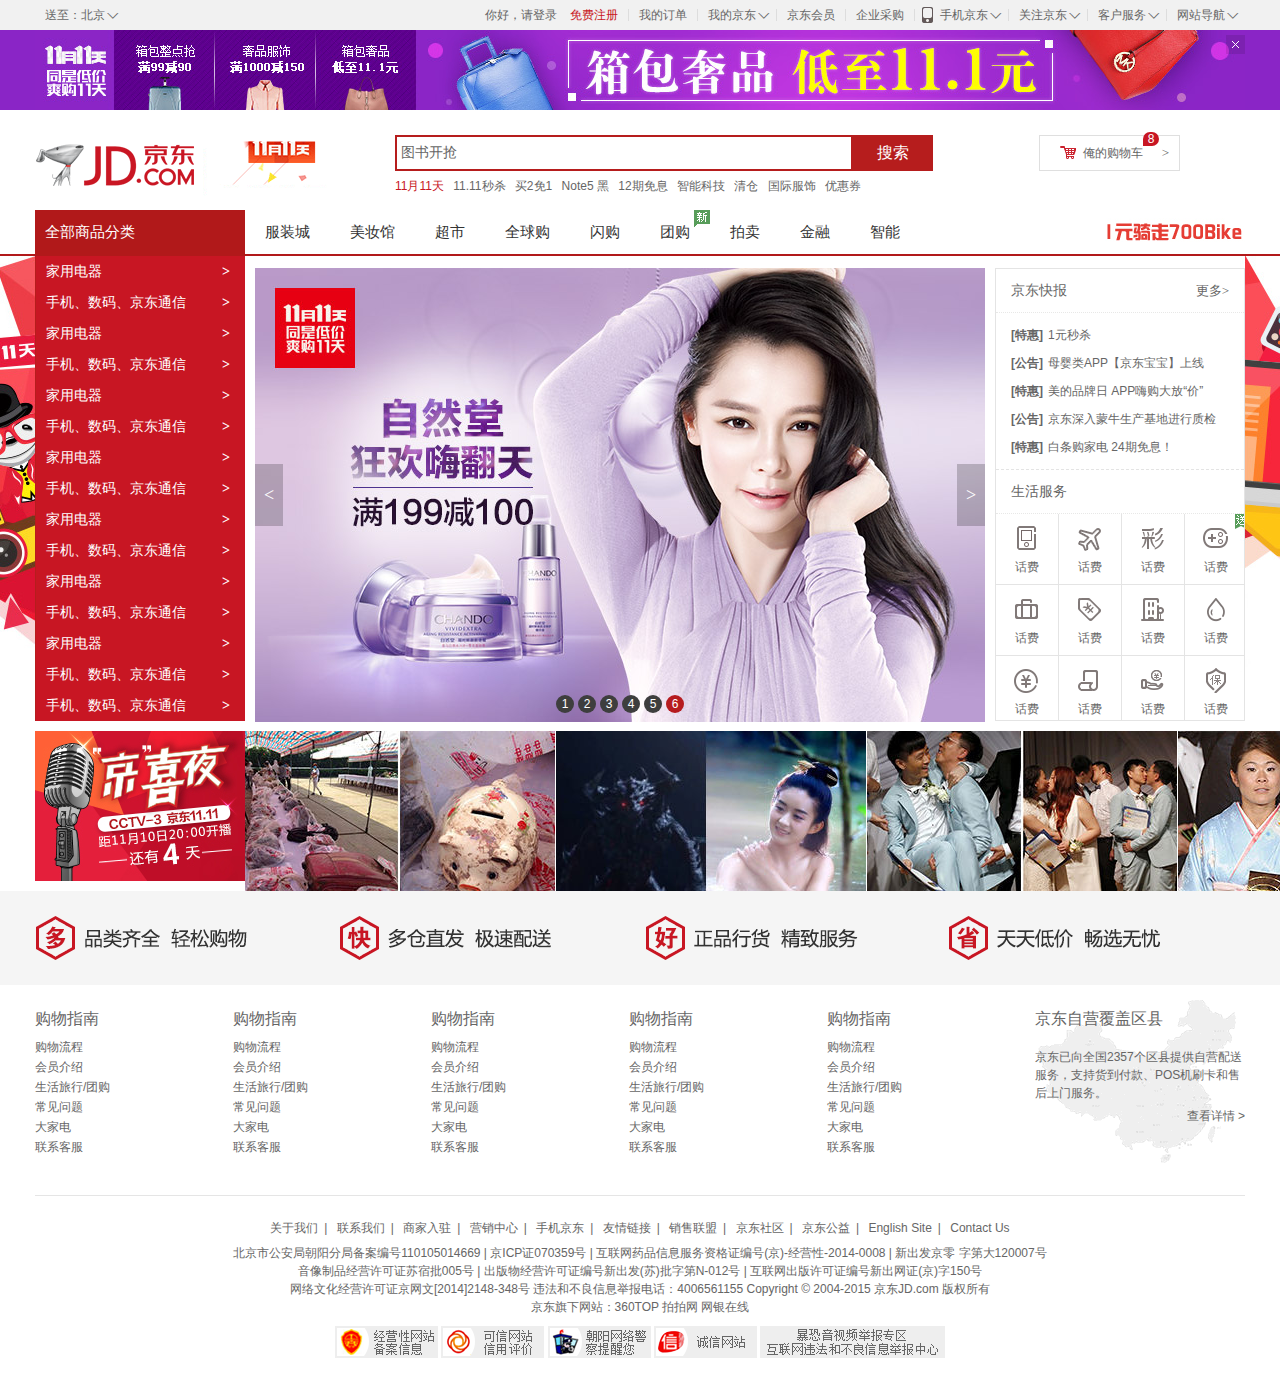
<file: index.html>
<!DOCTYPE html>
<html>
<head lang="en">
    <meta charset="UTF-8">
    <title>不是所有的页面都叫京东</title>
    <link rel="stylesheet" href="css/base.css"/>
    <link rel="stylesheet" href="css/index.css"/>
    <link rel="shortcut icon" href="favicon.ico" />
</head>
<body>
<!--京东的头部导航开始-->
<div class="shortcut">
    <div class="w">
        <div class="fl">
            <div class="dt"> 送至：北京
                <i><s>◇</s></i>
            </div>
        </div>
        <div class="fr">
            <ul>
                <li>
                    <a href="#">你好，请登录</a> &nbsp;&nbsp;
                    <a href="#" class="col-red">免费注册</a>
                </li>
                <li class="line"></li>
                <li>我的订单</li>
                <li class="line"></li>
                <li class="fore">我的京东
                    <i><s>◇</s></i>
                </li>
                <li class="line"></li>
                <li>京东会员</li>
                <li class="line"></li>
                <li>企业采购</li>
                <li class="line"></li>
                <li class="fore tel-jd">
                    <em class="tel"></em>
                    手机京东
                    <i><s>◇</s></i>
                </li>
                <li class="line"></li>
                <li class="fore">
                    关注京东
                    <i><s>◇</s></i>
                </li>
                <li class="line"></li>
                <li class="fore">
                    客户服务
                    <i><s>◇</s></i>
                </li>
                <li class="line"></li>
                <li class="fore">
                    网站导航
                    <i><s>◇</s></i>
                </li>
            </ul>
        </div>
    </div>

</div>
<!--京东头部导航结束-->
<!--京东的topbanner部分-->
<div class="topbanner" id="xiaoshi">
    <div class="w tp">
        <img src="images/topbanner.jpg" alt=""/>
        <a href="javascript:;" class="close-banner" id="closs_banner"></a>
    </div>
</div>
<script>
    var closs_banner =document.getElementById("closs_banner");
    var xiaoshi=document.getElementById("xiaoshi");
    closs_banner.onclick=function(){
        xiaoshi.style.display="none";
    }
</script>
<!--京东的topbanner部分 end-->

<div class="w clearfix">
    <div class="logo">
        <a href="http://www.jd.com" target="_blank" class="jd-a" title="叮咚">京东</a>
        <div class="db11">
            <a href="#"><img src="images/dong.gif" alt=""/></a>
        </div>
    </div>
    <div class="search">
        <input type="text" name="" id="" value="图书开抢"/>
        <button>搜索</button>
    </div>
    <div class="car">
        <a href="#">俺的购物车</a>
        <span class="icon1"></span>
        <span class="icon2">></span>
        <span class="icon3">8</span>
    </div>
    <div class="hotwords">
        <a href="#" class="col-red">11月11天</a>
        <a href="#">11.11秒杀</a>
        <a href="#">买2免1</a>
        <a href="#">Note5 黑</a>
        <a href="#">12期免息</a>
        <a href="#">智能科技</a>
        <a href="#">清仓</a>
        <a href="#">国际服饰</a>
        <a href="#">优惠券</a>
    </div>
</div>

<!--nav 部分开始-->

<div class="jd-nav">
    <div class="w">
        <div class="dropdown">
            <div class="dt">
                <a href="#">全部商品分类</a>
            </div>
            <div class="dd">
                <div class="items">
                    <h3>家用电器</h3>
                    <span>></span>
                </div>
                <div class="items">
                    <h3>手机、数码、京东通信</h3>
                    <span>></span>
                </div>
                <div class="items">
                    <h3>家用电器</h3>
                    <span>></span>
                </div>
                <div class="items">
                    <h3>手机、数码、京东通信</h3>
                    <span>></span>
                </div>
                <div class="items">
                    <h3>家用电器</h3>
                    <span>></span>
                </div>
                <div class="items">
                    <h3>手机、数码、京东通信</h3>
                    <span>></span>
                </div>
                <div class="items">
                    <h3>家用电器</h3>
                    <span>></span>
                </div>
                <div class="items">
                    <h3>手机、数码、京东通信</h3>
                    <span>></span>
                </div>
                <div class="items">
                    <h3>家用电器</h3>
                    <span>></span>
                </div>
                <div class="items">
                    <h3>手机、数码、京东通信</h3>
                    <span>></span>
                </div>
                <div class="items">
                    <h3>家用电器</h3>
                    <span>></span>
                </div>
                <div class="items">
                    <h3>手机、数码、京东通信</h3>
                    <span>></span>
                </div>
                <div class="items">
                    <h3>家用电器</h3>
                    <span>></span>
                </div>
                <div class="items">
                    <h3>手机、数码、京东通信</h3>
                    <span>></span>
                </div>
                <div class="items">
                    <h3>手机、数码、京东通信</h3>
                    <span>></span>
                </div>

            </div>
        </div>
        <div class="navitems">
            <ul>
                <li><a href="#">服装城</a></li>
                <li><a href="#">美妆馆</a></li>
                <li><a href="#">超市</a></li>
                <li><a href="#">全球购</a></li>
                <li><a href="#">闪购</a></li>
                <li class="new"><a href="#">团购</a></li>
                <li><a href="#">拍卖</a></li>
                <li><a href="#">金融</a></li>
                <li><a href="#">智能</a></li>
            </ul>
        </div>
        <div class="bike">
            <a href="#"></a>
        </div>
    </div>
</div>

<!--
大banner
-->

<div class="banner604">
    <a href="#">
    </a>
</div>
<div class="w main clearfix">
    <div class="slider">
        <a href="#" ><img src="images/slider1.jpg" alt="" id="lbt"/></a>
        <ul class="circle"> <!-- 小圆点-->
            <li id="l1">1</li>
            <li id="l2">2</li>
            <li id="l3">3</li>
            <li id="l4">4</li>
            <li id="l5">5</li>
            <li class="current" id="l6">6</li>
        </ul>
        <script>
            var l1=document.getElementById("l1");
            var l2=document.getElementById("l2");
            var l3=document.getElementById("l3");
            var l4=document.getElementById("l4");
            var l5=document.getElementById("l5");
            var l6=document.getElementById("l6");
            var lbt=document.getElementById("lbt");
            l1.onmouseout=function(){
                lbt.src="images/11.jpg";
            }
            l2.onmouseout=function(){
                lbt.src="images/22.jpg";
            }
            l3.onmouseout=function(){
                lbt.src="images/33.jpg";
            }
            l4.onmouseout=function(){
                lbt.src="images/44.jpg";
            }
            l5.onmouseout=function(){
                lbt.src="images/55.jpg";
            }
            l6.onmouseout=function(){
                lbt.src="images/66.jpg";
            }
        </script>

        <div class="arrow">   <!--左右两个三角-->
            <a href="javascript:;" class="arrow-l"><</a>
            <a href="javascript:;" class="arrow-r">></a>
        </div>

    </div>
    <div class="news">
        <div class="jd-news">
            <div class="dt">
                <h3>京东快报</h3>
                <a href="#">更多></a>
            </div>
            <div class="dd">
                <ul>
                    <li><a href="#"><span>[特惠]</span>1元秒杀</a></li>
                    <li><a href="#"><span>[公告]</span>母婴类APP【京东宝宝】上线</a></li>
                    <li><a href="#"><span>[特惠]</span>美的品牌日 APP嗨购大放“价”</a></li>
                    <li><a href="#"><span>[公告]</span>京东深入蒙牛生产基地进行质检</a></li>
                    <li><a href="#"><span>[特惠]</span>白条购家电 24期免息！</a></li>
                </ul>

            </div>
        </div>
        <div class="lifeservi">
            <div class="dt">
                <h3>生活服务</h3>
            </div>
            <div class="dd" id="haha">
                <ul>
                    <li class="lifeservi-icon1">
                        <a href="#">
                            <i></i>
                            <span>话费</span>
                        </a>
                    </li>
                    <li class="lifeservi-icon2">
                        <a href="#">
                            <i></i>
                            <span>话费</span>
                        </a>
                    </li>
                    <li class="lifeservi-icon1">
                        <a href="#">
                            <i></i>
                            <span>话费</span>
                        </a>
                    </li>
                    <li class="lifeservi-icon1">
                        <a href="#" class="song">
                            <i></i>
                            <span>话费</span>
                        </a>
                    </li>
                    <li class="lifeservi-icon1">
                        <a href="#">
                            <i></i>
                            <span>话费</span>
                        </a>
                    </li>
                    <li class="lifeservi-icon1">
                        <a href="#">
                            <i></i>
                            <span>话费</span>
                        </a>
                    </li>
                    <li class="lifeservi-icon1">
                        <a href="#">
                            <i></i>
                            <span>话费</span>
                        </a>
                    </li>
                    <li class="lifeservi-icon1">
                        <a href="#">
                            <i></i>
                            <span>话费</span>
                        </a>
                    </li>
                    <li class="lifeservi-icon1">
                        <a href="#">
                            <i></i>
                            <span>话费</span>
                        </a>
                    </li>
                    <li class="lifeservi-icon1">
                        <a href="#">
                            <i></i>
                            <span>话费</span>
                        </a>
                    </li>
                    <li class="lifeservi-icon1">
                        <a href="#">
                            <i></i>
                            <span>话费</span>
                        </a>
                    </li>
                    <li class="lifeservi-icon1">
                        <a href="#">
                            <i></i>
                            <span>话费</span>
                        </a>
                    </li>
                </ul>
                <script>
                    var iis =document.getElementById("haha").getElementsByTagName("i");
                    for (var i = 0; i < iis.length;i++) {
                        iis[i].style.backgroundPosition="0 "+(-25*i)+"px";
                    }
                </script>
            </div>
        </div>
    </div>

</div>

<!--双11 的某个活动-->
<div class="w todays clearfix">
    <div class="night">
        <div class="night-l fl">
            <img src="images/night.jpg" alt=""/>
        </div>
        <div class="night-r">
            <ul>
                <li><a href="#"><img src="images/1.jpg" alt=""/></a></li>
                <li><a href="#"><img src="images/2.jpg" alt=""/></a></li>
                <li><a href="#"><img src="images/3.jpg" alt=""/></a></li>
                <li><a href="#"><img src="images/4.jpg" alt=""/></a></li>
            </ul>
        </div>
    </div>
</div>

<!--页面底部开始-->
<div class="jd-footer">
    <div class="service">  <!--服务模块-->
        <div class="slogen">
            <span class="item slogen1">
                <img src="images/slogen1.png" alt=""/>
            </span>
            <span class="item slogen2">
                <img src="images/slogen2.png" alt=""/>
            </span>
            <span class="item slogen3">
                <img src="images/slogen3.png" alt=""/>
            </span>
            <span class="item slogen4">
                <img src="images/slogen4.png" alt=""/>
            </span>

        </div>
        <div class="w shopping clearfix">
            <dl>
                <dt><a href="#">购物指南</a></dt>
                <dd><a href="#">购物流程</a></dd>
                <dd><a href="#">会员介绍</a></dd>
                <dd><a href="#">生活旅行/团购</a></dd>
                <dd><a href="#">常见问题</a></dd>
                <dd><a href="#">大家电</a></dd>
                <dd><a href="#">联系客服</a></dd>
            </dl>
            <dl>
                <dt><a href="#">购物指南</a></dt>
                <dd><a href="#">购物流程</a></dd>
                <dd><a href="#">会员介绍</a></dd>
                <dd><a href="#">生活旅行/团购</a></dd>
                <dd><a href="#">常见问题</a></dd>
                <dd><a href="#">大家电</a></dd>
                <dd><a href="#">联系客服</a></dd>
            </dl>
            <dl>
                <dt><a href="#">购物指南</a></dt>
                <dd><a href="#">购物流程</a></dd>
                <dd><a href="#">会员介绍</a></dd>
                <dd><a href="#">生活旅行/团购</a></dd>
                <dd><a href="#">常见问题</a></dd>
                <dd><a href="#">大家电</a></dd>
                <dd><a href="#">联系客服</a></dd>
            </dl>
            <dl>
                <dt><a href="#">购物指南</a></dt>
                <dd><a href="#">购物流程</a></dd>
                <dd><a href="#">会员介绍</a></dd>
                <dd><a href="#">生活旅行/团购</a></dd>
                <dd><a href="#">常见问题</a></dd>
                <dd><a href="#">大家电</a></dd>
                <dd><a href="#">联系客服</a></dd>
            </dl>
            <dl>
                <dt><a href="#">购物指南</a></dt>
                <dd><a href="#">购物流程</a></dd>
                <dd><a href="#">会员介绍</a></dd>
                <dd><a href="#">生活旅行/团购</a></dd>
                <dd><a href="#">常见问题</a></dd>
                <dd><a href="#">大家电</a></dd>
                <dd><a href="#">联系客服</a></dd>
            </dl>
            <div class="coverage">
                <div class="dt">京东自营覆盖区县</div>
                <div class="dd">
                    <p> 京东已向全国2357个区县提供自营配送服务，支持货到付款、POS机刷卡和售后上门服务。</p>
                    <p class="looklook"><a href="#">查看详情 ></a></p>
                </div>
            </div>
        </div>
    </div>
    <div class="w againw">
        <div class="links">
            <a href="#">关于我们</a>|
            <a href="#">联系我们</a>|
            <a href="#">商家入驻</a>|
            <a href="#">营销中心</a>|
            <a href="#">手机京东</a>|
            <a href="#">友情链接</a>|
            <a href="#">销售联盟</a>|
            <a href="#">京东社区</a>|
            <a href="#">京东公益</a>|
            <a href="#">English Site</a>|
            <a href="#">Contact Us</a>
        </div>
        <div class="copyright">
            北京市公安局朝阳分局备案编号110105014669  |  京ICP证070359号  |  互联网药品信息服务资格证编号(京)-经营性-2014-0008  |  新出发京零 字第大120007号<br />
            音像制品经营许可证苏宿批005号  |  出版物经营许可证编号新出发(苏)批字第N-012号  |  互联网出版许可证编号新出网证(京)字150号<br />
            网络文化经营许可证京网文[2014]2148-348号  违法和不良信息举报电话：4006561155  Copyright © 2004-2015  京东JD.com 版权所有<br />
            京东旗下网站：360TOP  拍拍网  网银在线
        </div>
        <div class="message">
            <a href="#"><img src="images/mess.png" alt=""/></a>
            <a href="#"><img src="images/mess2.png" alt=""/></a>
            <a href="#"><img src="images/mess3.png" alt=""/></a>
            <a href="#"><img src="images/mess4.png" alt=""/></a>
            <a href="#"><img src="images/mess5.png" alt=""/></a>
        </div>
    </div>
</div>
</body>
</html>
</file>
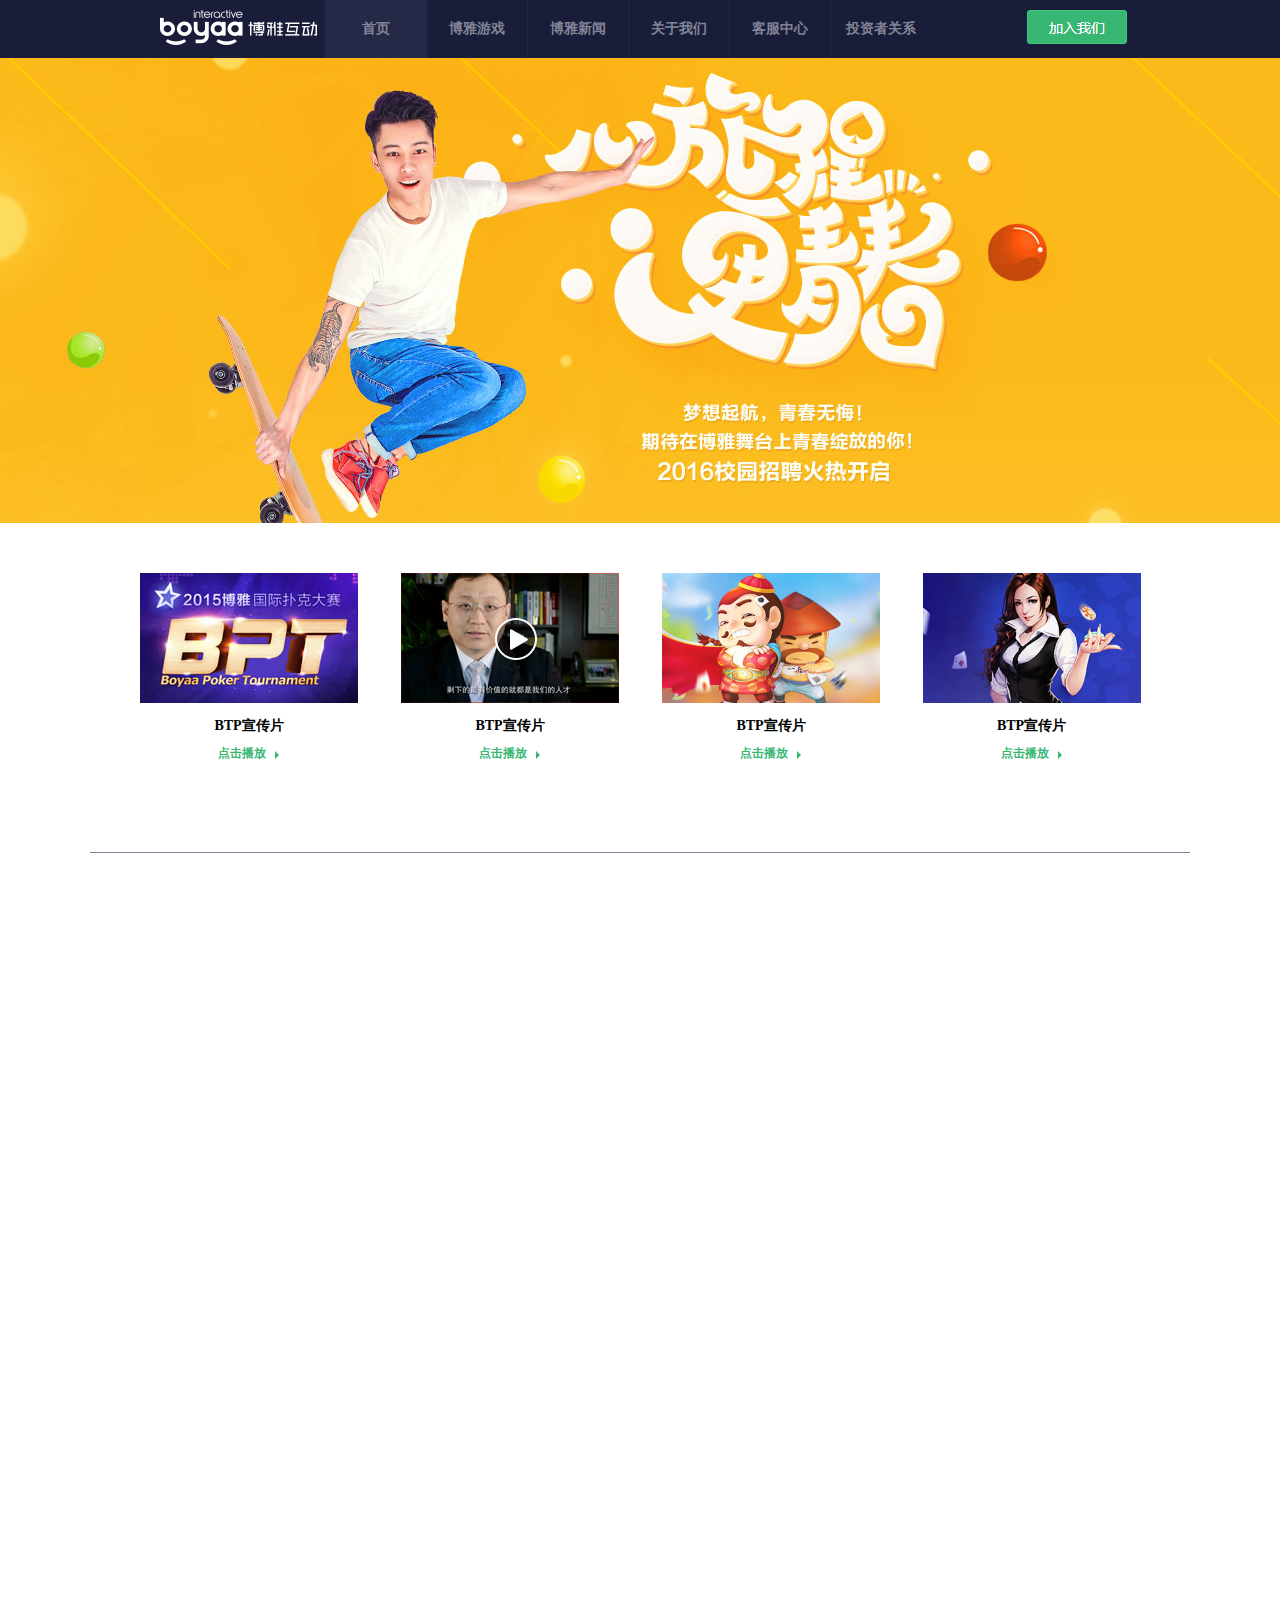
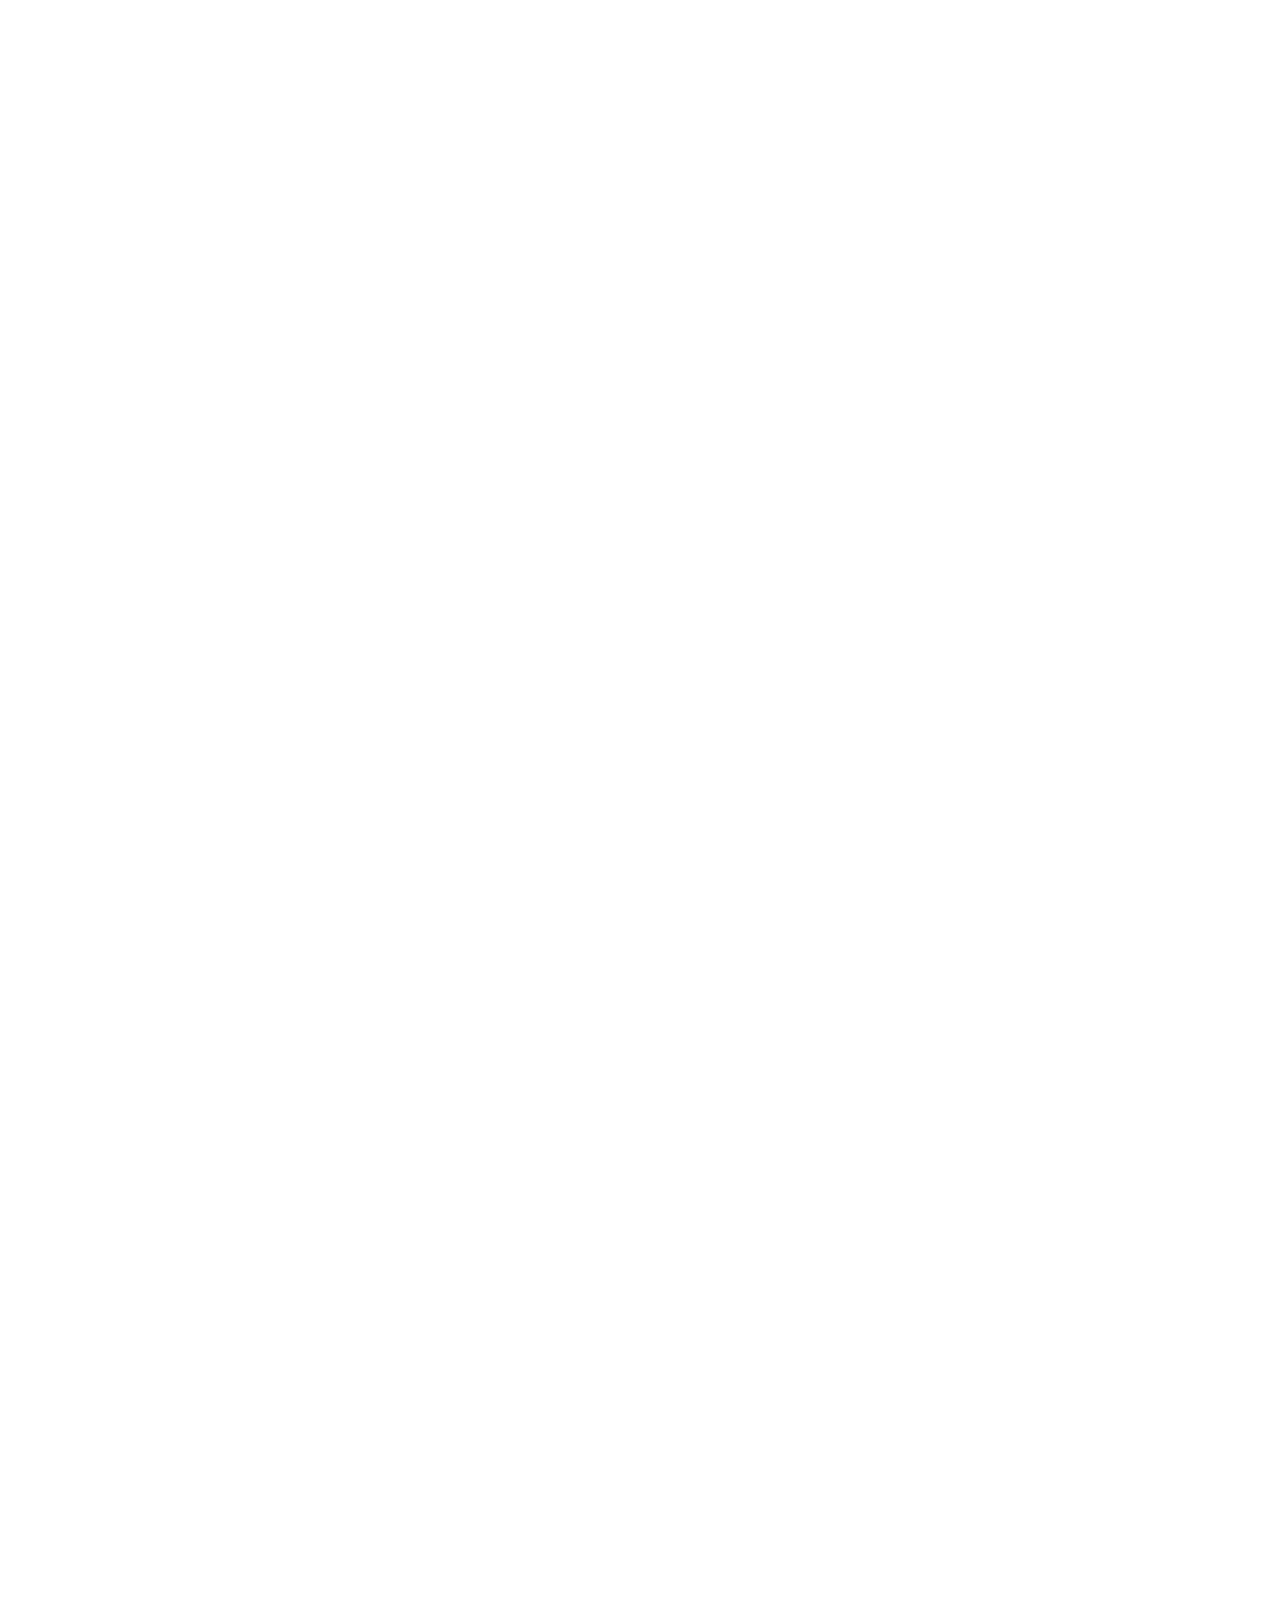
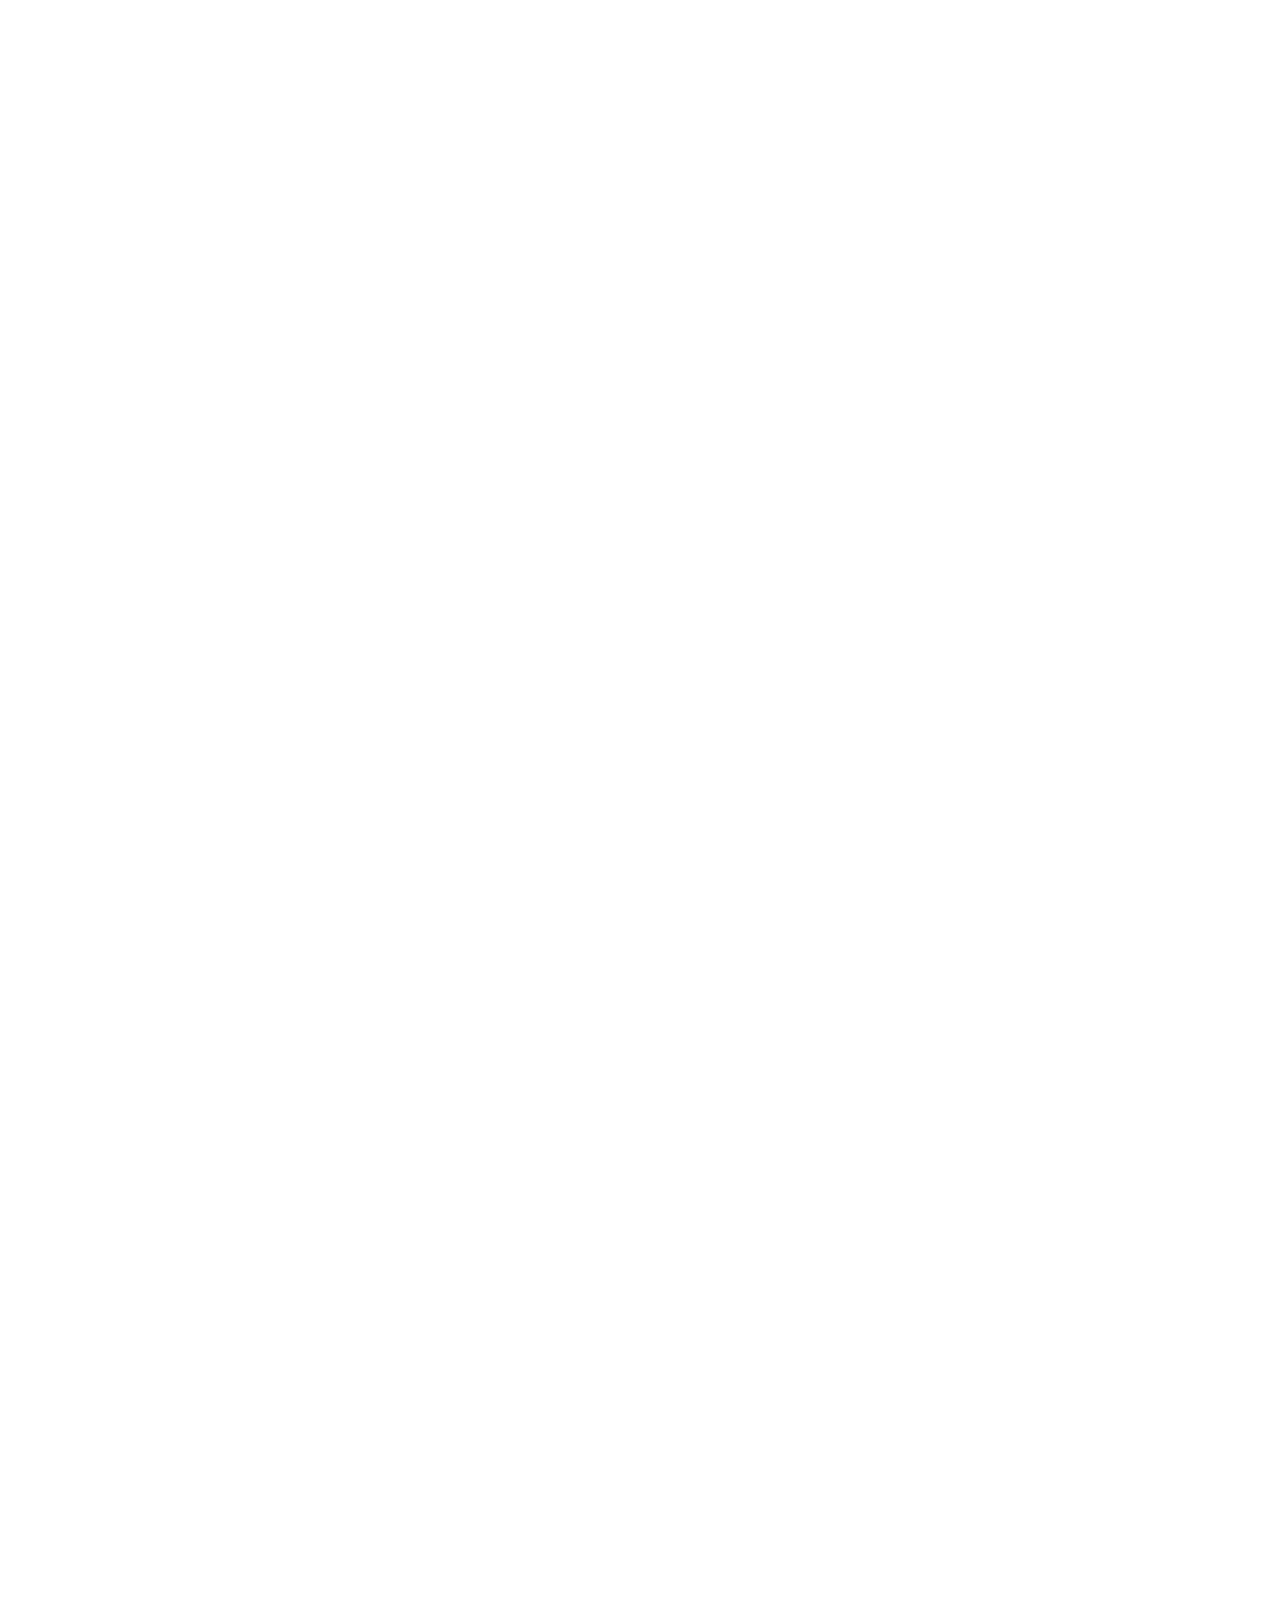
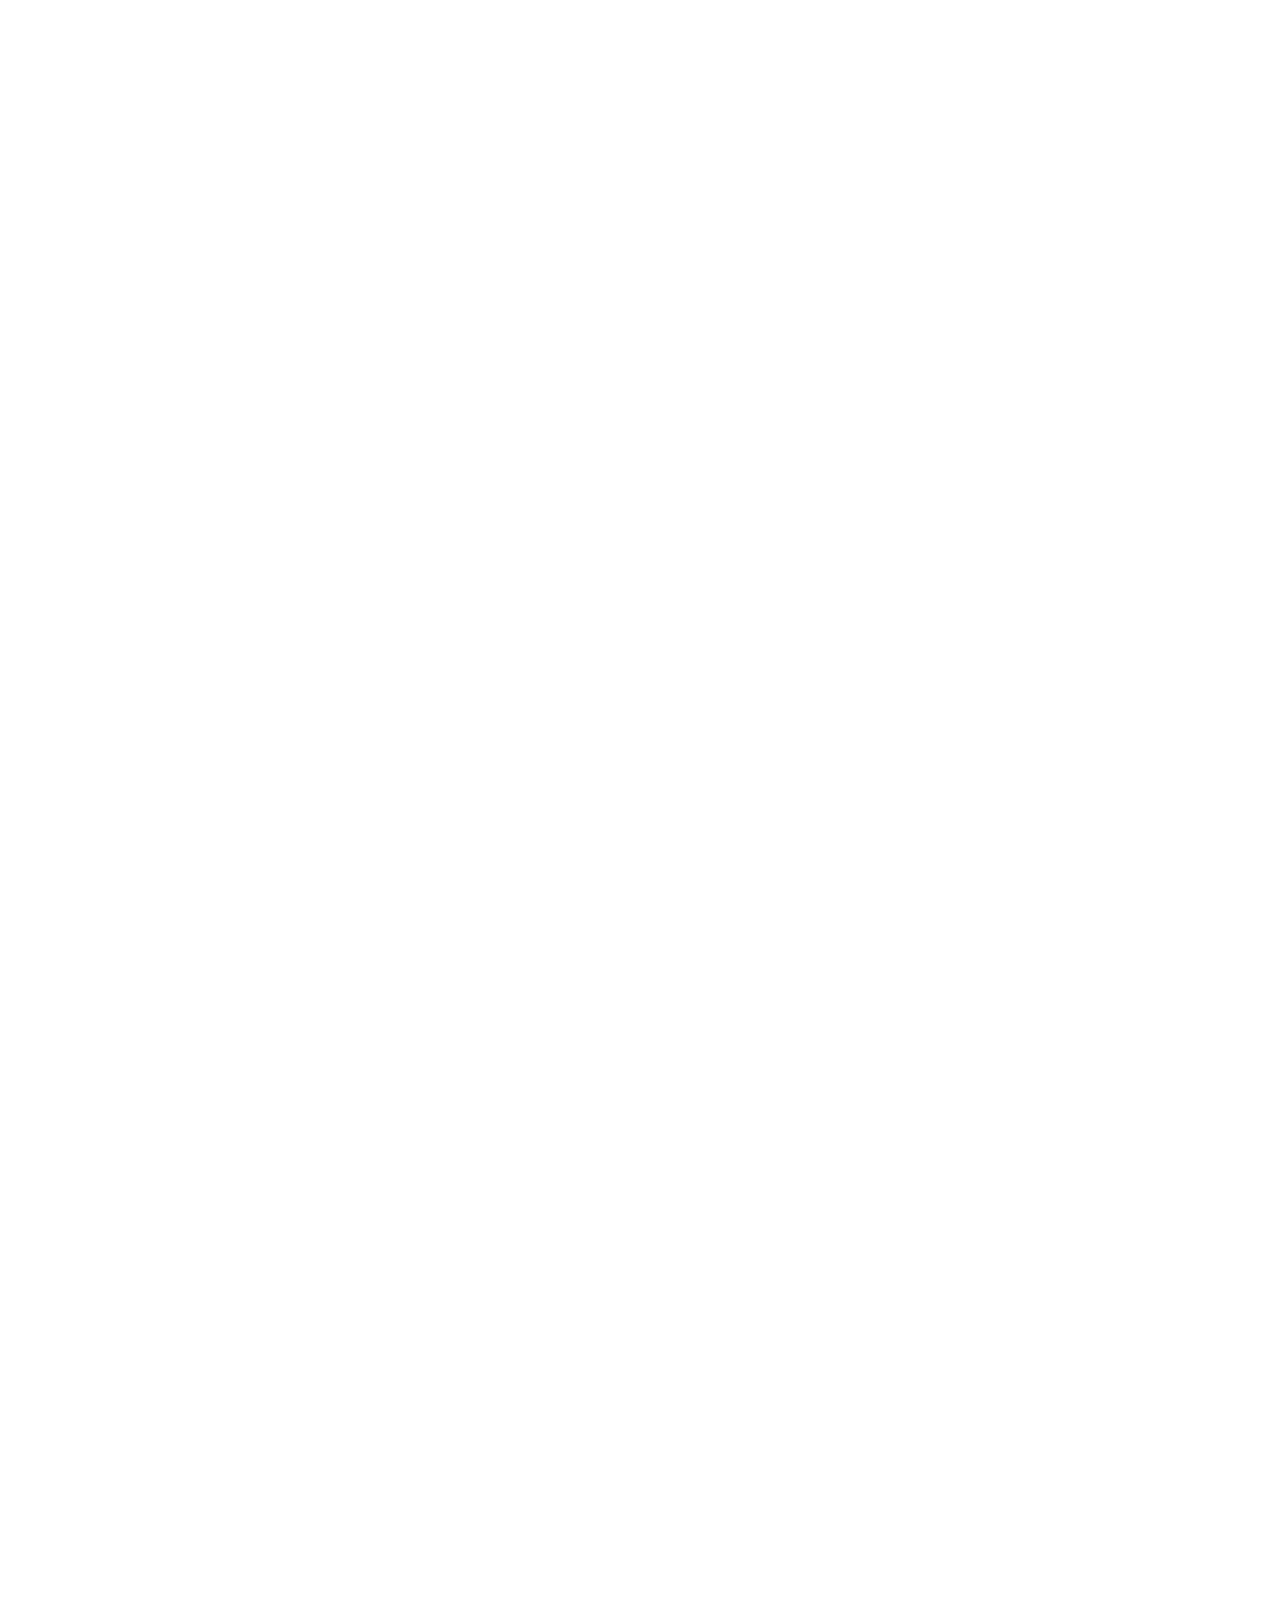
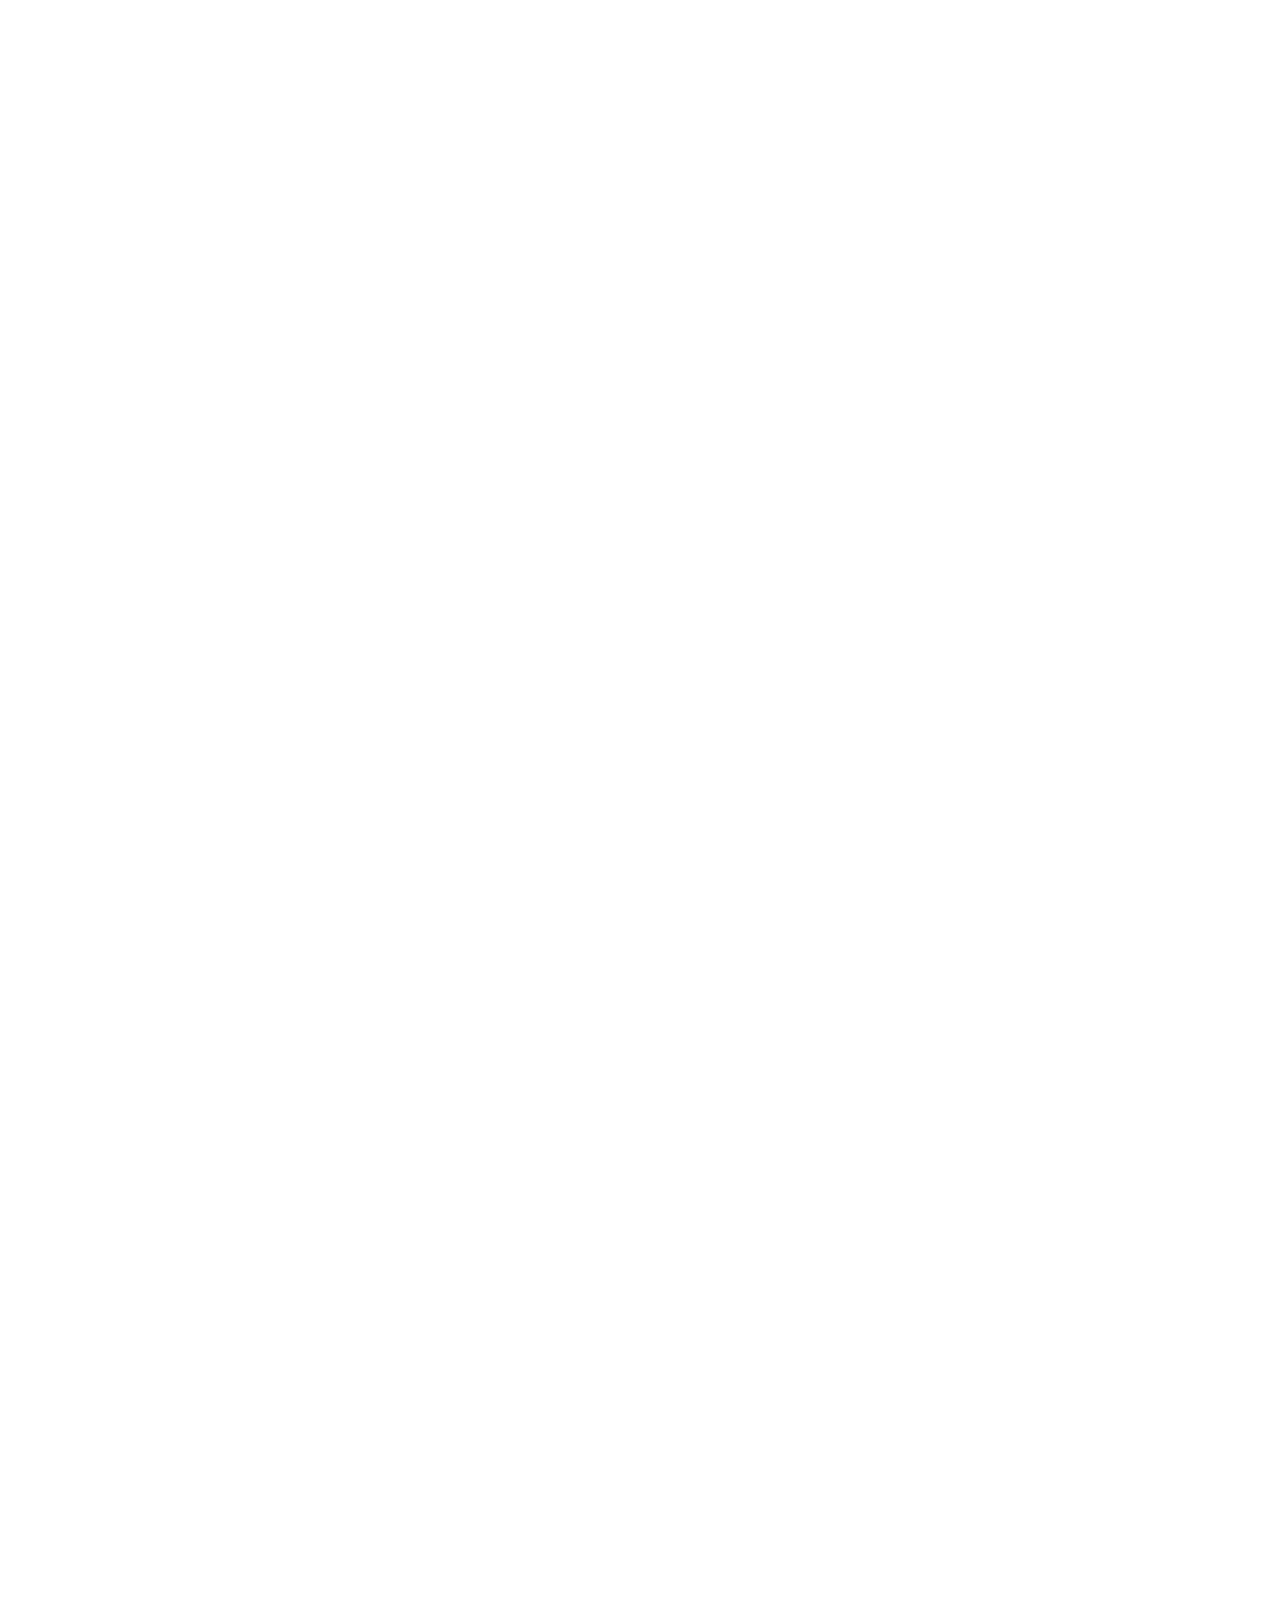
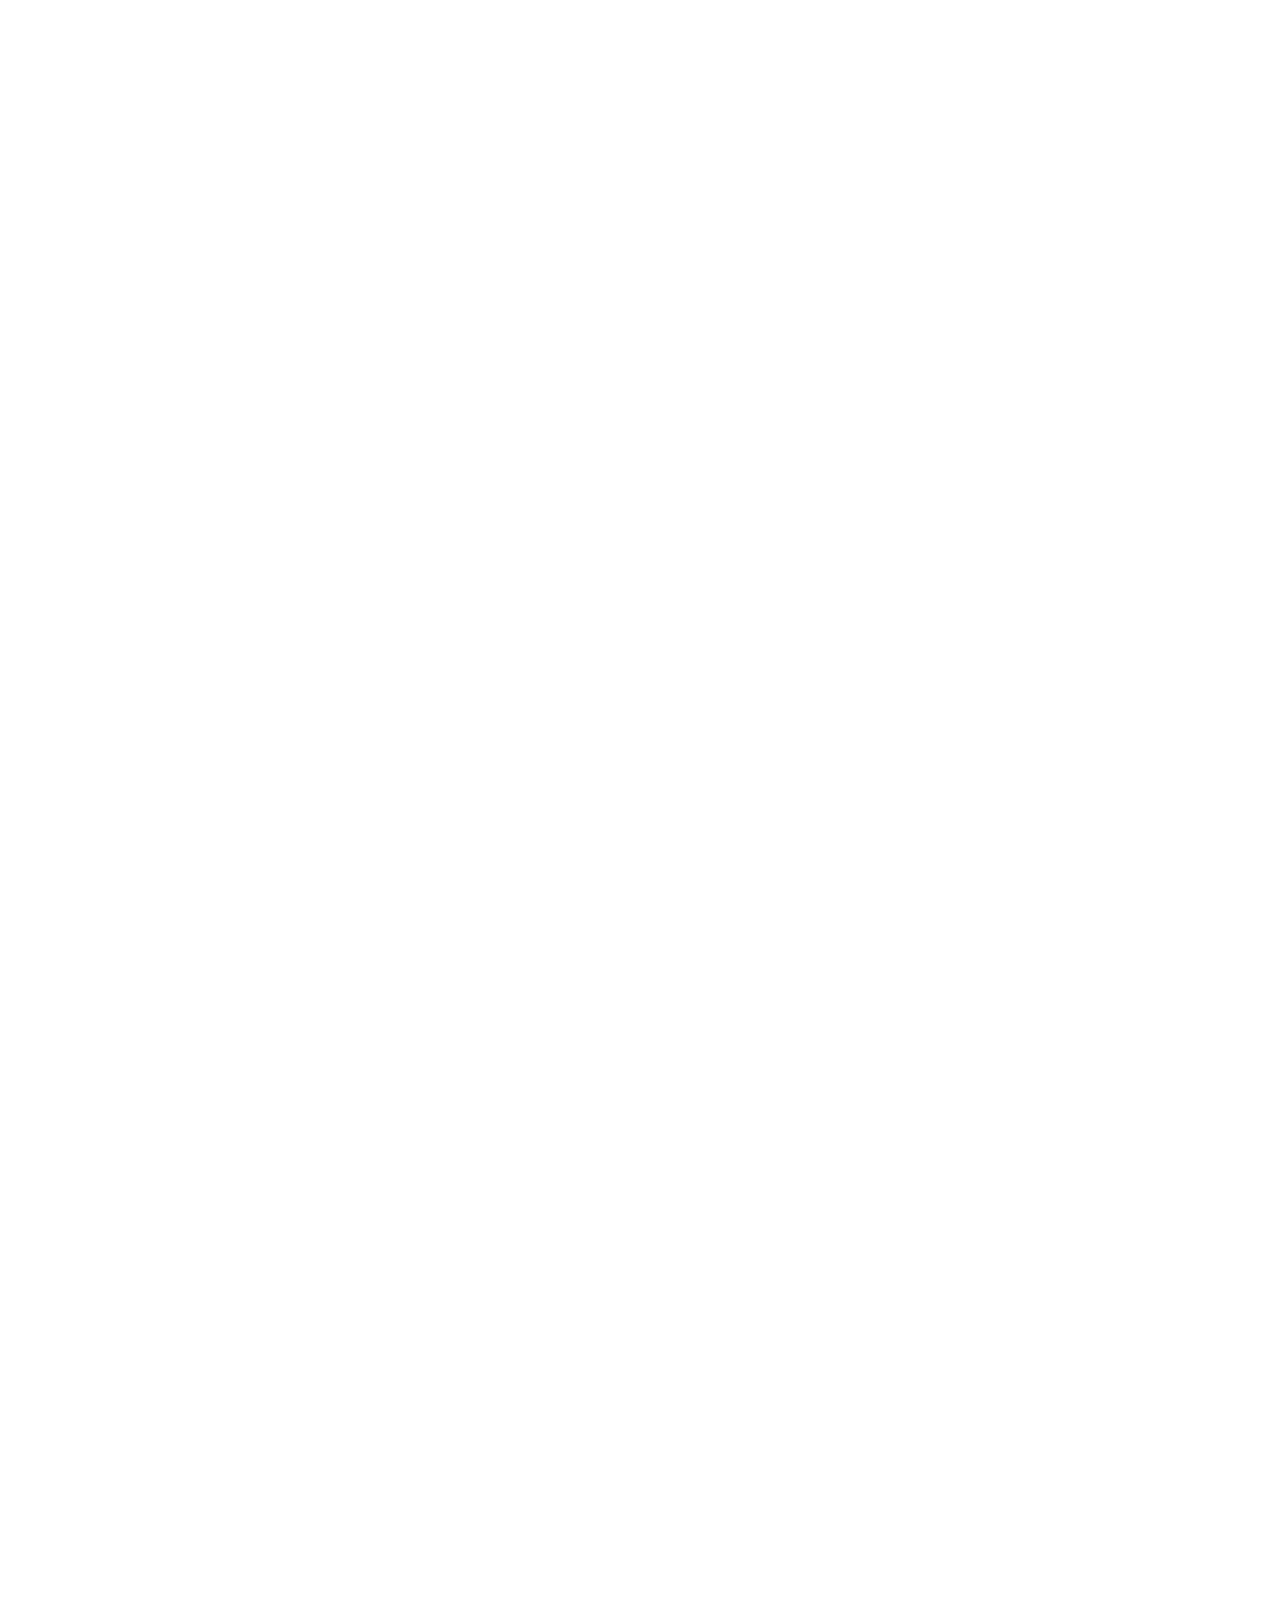
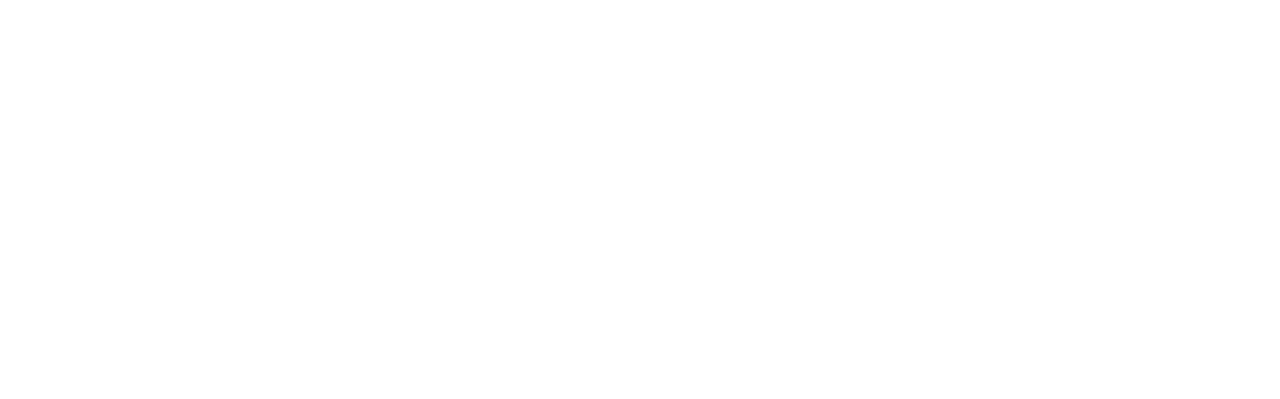
<file: css/shouye.html>
<!DOCTYPE html>
<html lang="en">
<head>
    <meta charset="UTF-8">
    <title>首页</title>
    <style type="text/css">
        *{
            margin:0;
            padding:0;
        }
        body{
            font-size: 14px;
            font-family: "Microsoft YaHei","SimSun";
            height: 9999px;
            font-weight: bold;
        }
        .toubu{
            height: 58px;
            background-color: #191D3A;
        }
        .inner{
            width: 1000px;
            margin:0 auto;
        }
        h1{
            float: left;
        }
        .dier{
            float: left;
            height: 58px;
        }
        .dier ul{
            list-style: none;
        }
        .dier ul li{
            float: left;
            width: 100px;
            line-height: 58px;
            text-align: center;
            border-left:1px solid #252947;
        }
        .dier ul li a{
            display: block;
            height: 58px;
            color:#818496;
            text-decoration: none;
        }
        .dier ul li a:hover{
            background-color: #252947;
            color: white;
        }
        .dier ul li a.duo{
            background-color: #252947;
        }
        .jrwm{
            float: left;
        }
        .jrwm{
            padding-top:5px;
            padding-left:48px;
        }
        .zhongjian{
            height: 465px;
            background: url("images/banner.jpg") no-repeat  center top;
        }
        .content{
            margin: 0 auto;
            text-align: center;
            padding-left: 140px;
            padding: 50px;
            width: 1000px;
            height: 229px;
            border-bottom: 1px solid #818496;
        }
        .product ul li{
            float: left;
            width: 218px;
            margin-right: 43px;
        }
        .product ul{
            list-style: none;
        }
        .product ul li img {
            height: 130px;
            width: 218px;
          }
        .product ul li.last{
            margin: 0;
            width: 217px;
        }
        .product ul li h3{
            font-size: 14px;
            line-height: 38px;
            font-weight: bold;
        }
        .product ul li p a{
            text-decoration: none;
            color: #38B774;
            font-size: 12px;
            padding-right: 14px;
            background:url(images/sanjiaoxing.png)  no-repeat right 5px
        }


    </style>
</head>
<body>
<div class="toubu">
    <div class="inner">
        <h1>
            <img src="logo.png" alt="">
        </h1>
            <div class="dier">
            <ul>
                <li><a href="#" class="duo">首页</a></li>
                <li><a href="#">博雅游戏</a></li>
                <li><a href="#">博雅新闻</a></li>
                <li><a href="#">关于我们</a></li>
                <li><a href="#">客服中心</a></li>
                <li><a href="#">投资者关系</a></li>
            </ul>
         </div>
        <div class="jrwm">
            <a href="#" class="jrwm"><img src="images/jrwm.png" alt=""></a>
        </div>
    </div>
</div>
<div class="zhongjian"></div>
<!--以下为内容区域。。。。。-->
<div class="content">
    <div class="product">
        <ul>
            <li>
                <p><img src="images/pro1.jpg" alt=""></p>
                <h3>BTP宣传片</h3>
                <p><a href="">点击播放</a></p>
            </li>
            <li>
                <p><img src="images/pro2.jpg" alt=""></p>
                <h3>BTP宣传片</h3>
                <p><a href="">点击播放</a></p>
            </li>
            <li>
                <p><img src="images/pro3.jpg" alt=""></p>
                <h3>BTP宣传片</h3>
                <p><a href="">点击播放</a></p>
            </li>
            <li class="last">
                <p><img src="images/pro4.jpg" alt=""></p>
                <h3>BTP宣传片</h3>
                <p><a href="">点击播放</a></p>
            </li>
        </ul>
    </div>

</div>
</body>
</html>
</file>
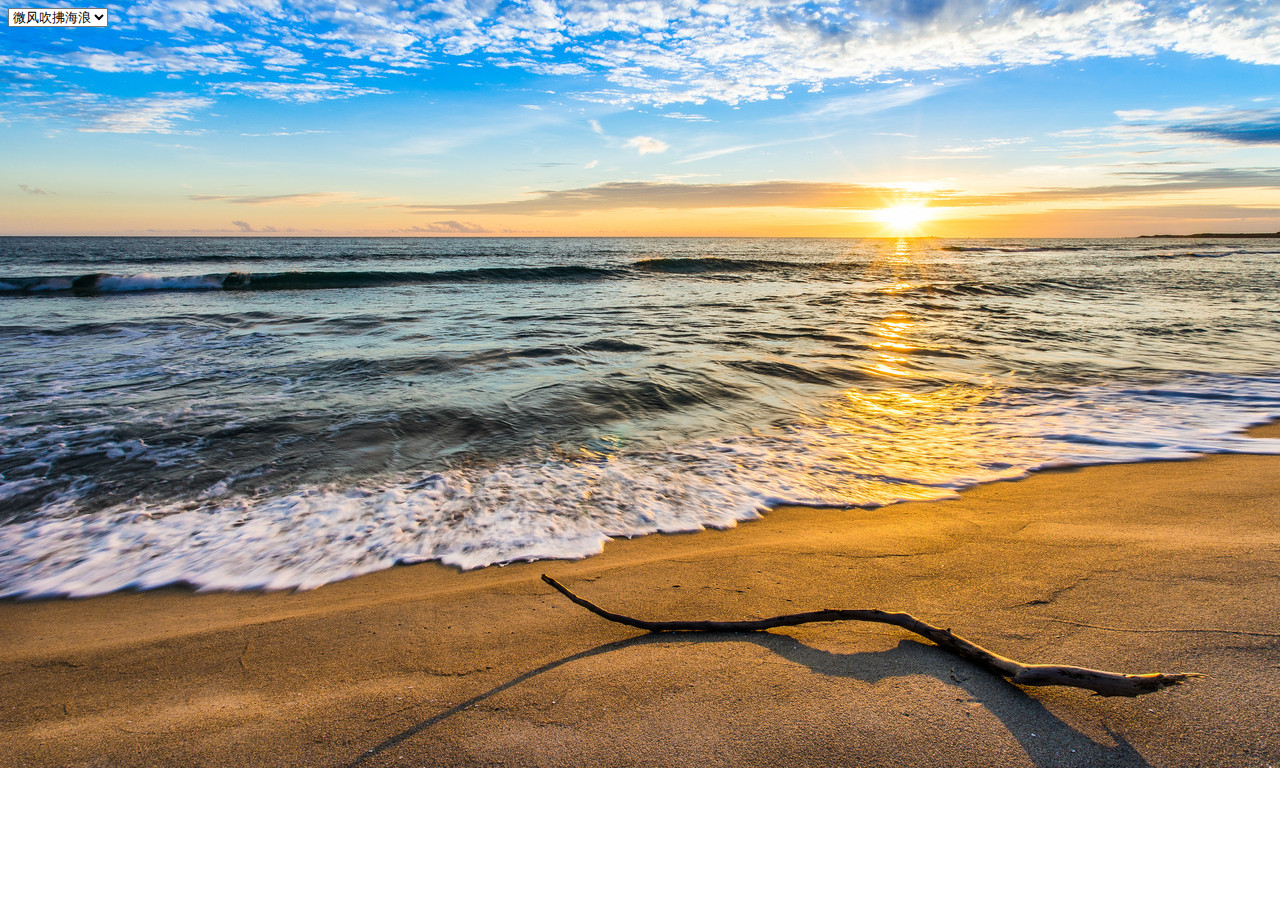
<file: css/下拉菜单.html>
<!DOCTYPE html>
<html lang="en">
<head>
    <meta charset="UTF-8">
    <title>下拉菜单</title>

    <style>
        body{
            background:url(images/146512819627.jpg) no-repeat;
        }
    </style>
    <script>
        window.onload=function(){
            var sele=document.getElementById("sele");
            sele.onchange=function(){
                switch(this.value){
                case "1":
                    document.body.style.backgroundImage="url(images/146512819627.jpg)";
                        break;
                    case "2":
                        document.body.style.backgroundImage="url(images/1464249947924.jpg)";
                        break;
                    case "3":
                        document.body.style.backgroundImage="url(images/t010c80d149995c2acf.jpg)";
                        break;
                    case "4":
                        document.body.style.backgroundImage="url(images/t012896c2e70c2ffeba.jpg)";
                        break;
                }
            }
        }
    </script>
</head>
<body>

<select name="" id="sele">
    <option value="1">微风吹拂海浪</option>
    <option value="2">乌云密布</option>
    <option value="3">金黄色的菊花</option>
    <option value="4">蓝色海岸</option>
</select>
        

</body>
</html>
</file>
<file: css/base.css>
@charset "UTF-8";
/*css 初始化 */
html, body, ul, li, ol, dl, dd, dt, p, h1, h2, h3, h4, h5, h6, form, fieldset, legend, img {
    margin: 0;
    padding: 0;
}

fieldset, img, input, button {
    border: none;
    padding: 0;
    margin: 0;
    outline-style: none;
}

ul, ol {
    list-style: none;
}

input {
    padding-top: 0;
    padding-bottom: 0;
    font-family: "SimSun", "宋体";
}

select, input {
    vertical-align: middle;
}

select, input, textarea {
    font-size: 12px;
    margin: 0;
}
textarea {
    resize: none;
}

/*防止拖动*/
img {
    border: 0;
    vertical-align: middle;
}

/*  去掉图片低测默认的3像素空白缝隙*/
table {
    border-collapse: collapse;
}

body {
    font: 12px/150% Arial, Verdana, "\5b8b\4f53";
    color: #666;
    background: #fff
}

.clearfix:before, .clearfix:after {
    content: "";
    display: table;
}

.clearfix:after {
    clear: both;
}

.clearfix {
    *zoom: 1; /*IE/7/6*/
}

a {
    color: #666;
    text-decoration: none;
}

a:hover {
    color: #C81623;
}

h1, h2, h3, h4, h5, h6 {
    text-decoration: none;
    font-weight: normal;
    font-size: 100%;
}

s, i, em {
    font-style: normal;
    text-decoration: none;
}

.col-red {
    color: #C81623 !important;
}

/*公共类*/
.w {
    /*版心 提取 */
    width: 1210px;
    margin: 0 auto;
}

.fl {
    float: left
}

.fr {
    float: right
}

.al {
    text-align: left
}

.ac {
    text-align: center
}

.ar {
    text-align: right
}

.hide {
    display: none
}

/*头部导航开始*/
.shortcut {
    height: 30px;
    line-height: 30px;
    background-color: #f1f1f1;
}

.shortcut .dt,
.shortcut .fore {
    padding: 0 20px 0 10px;
    position: relative;
}

.shortcut .dt i,
.fore i {
    font: 400 15px/15px "宋体";
    position: absolute;
    top: 13px;
    right: 3px;
    height: 7px;
    overflow: hidden;
    width: 15px;
}

.shortcut .dt s,
.fore s {
    position: absolute;
    top: -8px;
    left: 0;
}

.fr li {
    float: left;
    padding: 0 10px;
}

.fr .line {
    width: 1px;
    height: 12px;
    background-color: #ddd;
    margin-top: 9px;
    padding: 0;
}
.shortcut .tel-jd {
    padding: 0 20px 0 25px;
}
.tel {
    position: absolute;
    width: 15px;
    height: 20px;
    background: url(../images/sprite.png) no-repeat;
    left: 5px;
    top: 5px;
}
/*顶部end*/
/*topbanner start*/
.topbanner {
    background-color: #8A25C6;
}
.close-banner {
    position: absolute;
    right: 0;
    top: 5px;
    width: 19px;
    height: 19px;
    background: url(../images/close.png) no-repeat;
}
.close-banner:hover {
    background-position: bottom;
}
.tp {
    position: relative;
}
/*topbanner end*/
.logo {
    width: 360px;
    height: 75px;
    background-color: pink;
    float: left;
    padding-top: 25px;
    background: url(../images/logo.png) no-repeat 0 25px;
    position: relative;
}

.jd-a {
    display: block;
    width: 270px;
    height: 60px;
    text-indent: -2000em;
}

.db11 {
    position: absolute;
    width: 180px;
    height: 80px;
    background-color: pink;
    top: 10px;
    left: 168px;
}

.search {
    width: 538px;
    height: 35px;
    float: left;
    margin-top: 25px;
}

.search input {
    width: 450px;
    height: 32px;
    border: 2px solid #B61D1D;
    padding-left: 4px;
    color: #666;
    font: 14px/32px "microsoft yahei";
    float: left;
}

.search button {
    width: 80px;
    height: 36px;
    background-color: #B61D1D;
    float: left;
    font: 16px/36px "microsoft yahei";
    color: #fff;
    cursor: pointer; /* 鼠标变成小手*/
}

.car {
    width: 96px;
    padding-left: 43px;
    float: right;
    margin: 25px 65px 0 0;
    border: 1px solid #DFDFDF;
    line-height: 34px;
    position: relative;
}

.icon1 {
    position: absolute;
    top: 10px;
    left: 20px;
    width: 16px;
    height: 13px;
    background: url(../images/sprite.png) no-repeat -1px -59px;
}

.icon2 {
    font: 400 13px/13px simsun;
    position: absolute;
    top: 10px;
    right: 10px;
}
.icon3 {
    position: absolute;
    width: 16px;
    height: 14px;
    background-color: #C81623;
    font-size: 12px;
    line-height: 14px;
    text-align: center;
    color: #fff;
    top: -4px;
    border-radius: 7px 7px 7px 0;
}

.hotwords {
    width: 500px;
    padding: 7px 0;
    float: left;
}

.hotwords a {
    margin-right: 6px;
}

/*nav 部分*/

.jd-nav {
    width: 100%;
    height: 44px;
    border-bottom: 2px solid #B1191A;
}
.dropdown {
    width: 210px;
    height: 44px;
    float: left;
    position: relative;
    z-index: 10;
    overflow: visible;
}
.dropdown .dt {
    height: 44px;
}
.dropdown .dt a {
    display: block;
    height: 44px;
    font: 400 15px/44px "microsoft yahei";
    background-color: #B1191A;
    color: #fff;
    padding-left: 10px;
}
.dropdown .dd {
    height: 465px;
    background-color: #C81623;
    margin-top: 2px;
}
.dropdown .items{
    height: 31px;
    line-height: 31px;
    border-left: 1px solid  #B61D1D ;
    padding-left: 10px;
    color: #fff;
    font-size: 14px;
    font-family: "微软雅黑";
}
.dropdown .items h3{
    float: left;
}
.dropdown .items span{
    float: right;
    margin-right: 15px;
    font-family: "宋体";
    font-weight: 600;
}
.navitems {
    width: 680px;
    height: 44px;
    float: left;
}
.navitems li {
    float: left;
}
.navitems li.new {
    background: url(../images/new.jpg) no-repeat right top;
}
.navitems li a {
    display: block;
    color: #333;
    font:400 15px/44px "微软雅黑";
    padding:0 20px;
}
.navitems li a:hover {
    color: #B1191A;
}
.bike {
    width: 140px;
    height: 44px;
    background:url(../images/bike.jpg) no-repeat;
    float: right;
}
.bike a {
    display: block;
    height: 44px;
}



/*头部分end*/
.slogen {
    height: 54px;
    padding: 20px 0;
    background-color: #f5f5f5;
    position: relative;
    margin-bottom: 15px;
}

.item {
    width: 302px;
    position: absolute;
    top: 20px;
    left: 50%;
}

.slogen1 {
    margin-left: -608px;
}

.slogen2 {
    margin-left: -304px;
}

.slogen3 {
    margin-left: 2px;
}

.slogen4 {
    margin-left: 304px;
}
.shopping dl {
    width: 198px;
    float: left;
}
.shopping dt,
.coverage .dt {
    font-size: 16px;
    height: 28px;
    font-family: "微软雅黑";
    padding-top: 10px;
}
.shopping dd {
    height: 20px;
}
.coverage {
    float: right;
    width: 210px;
    height: 165px;
    background: url(../images/china.png) no-repeat left bottom;
}
.coverage .dd {
    margin-top: 10px;
}
.coverage p {
    line-height: 18px;
}
.looklook {
    text-align: right;
    margin-top: 5px;
}

.againw {
    border-top: 1px solid #E5E5E5;
    padding: 23px 0 30px 0;
    margin-top: 30px;
    text-align: center;
}
.links {
    height: 25px;
}
.links a {
    padding: 0 6px;
}
.copyright {
    line-height: 18px;
    margin-bottom: 10px;
}
/*底部 start*/
</file>
<file: css/index.css>
@charset "UTF-8";
.banner604 {
    position: relative;
}
.banner604 a {
    position: absolute;
    top: 0;
    left: 0;
    width: 100%;
    height: 604px;
    background: url(../images/banner.jpg) no-repeat top center;
}
.main {
    position: relative;
}
.slider {
    width: 730px;
    height: 453px;
    background-color: pink;
    margin: 12px 0 0  220px;
    float: left;
    position: relative;
}
.circle {
    position: absolute;
    bottom:8px;
    left: 50%;
    margin-left: -66px;
}
.circle li {
    width: 18px;
    height: 18px;
    border-radius: 50%;
    background-color: #3E3E3E;
    float: left;
    text-align: center;
    line-height: 18px;
    color: #fff;
    margin: 0 2px;
    cursor: pointer;
}
.circle li.current {
    background-color: #B61B1F;
}
.arrow-l, .arrow-r {
    position: absolute;
    width: 28px;
    height: 62px;
    top: 50%;
    margin-top: -31px;
    color: #fff;
    font: 500 18px/62px "宋体";
    text-align: center;
    background: rgba(0,0,0,.2);
}
.arrow-l {
    left: 0;
}
.arrow-r {
    right: 0;
}
.arrow-l:hover,.arrow-r:hover {
    background: rgba(0,0,0,.4);
    color: #fff;
}
.news {
    width: 248px;
    height: 451px;
    border: 1px solid #E4E4E4;
    float: right;
    margin-top: 12px;
}

.jd-news {
    height: 200px;
    border-bottom: 1px dashed #E4E4E4;  /*虚线*/
}
.jd-news .dt, .lifeservi .dt {
    height: 43px;
    border-bottom: 1px dotted #E8E8E7; /*点线*/
    line-height: 43px;
}
.jd-news .dt h3 ,.lifeservi .dt h3{
    float: left;
    font: 14px/43px "microsoft yahei";
    color: #666;
    padding-left: 15px;
}
.jd-news .dt a{
    float: right;
    font: 13px/43px "宋体";
    margin-right:15px;
}
.jd-news .dd ul {
    padding: 8px 0 0 15px;
}
.jd-news .dd li {
    line-height: 28px;
}
.jd-news .dd li span {
    font-weight: 700;
    margin-right: 5px;
}
.lifeservi {
    height:251px;
    overflow: hidden;
    width: 248px;
}
.lifeservi ul {
    width: 252px;
}
.lifeservi ul li {
    width: 62px;
    height: 70px;
    border: 1px solid #e4e4e4;
    border-top: 0;
    float: left;
    margin-left: -1px;
}
.lifeservi  li a{
    display: block;
    height: 70px;
    text-align: center;
    padding-top: 44px;
    position: relative;
}
.lifeservi  li  i{
    position: absolute;
    top:12px;
    left:18px;
    width: 25px;
    height: 25px;
    background: url(../images/icon_lifeserv.png) no-repeat right top;
}
.lifeservi-icon2 a i {
    background-position: right -25px;
}
.lifeservi .song {
    background: url(../images/song.png) no-repeat right top;
}

/*11 huodong*/
.todays {
    position: relative;
}
.night {
    margin: 10px 0 28px 0;
}
.night-r {
    width:1000px;
    height: 160px;
    float: right;
}
.night-r ul {
    width: 500%;
    _width: 400%;
}
.night-r li {
    float: left;
    margin-right: 1px;
}
</file>
